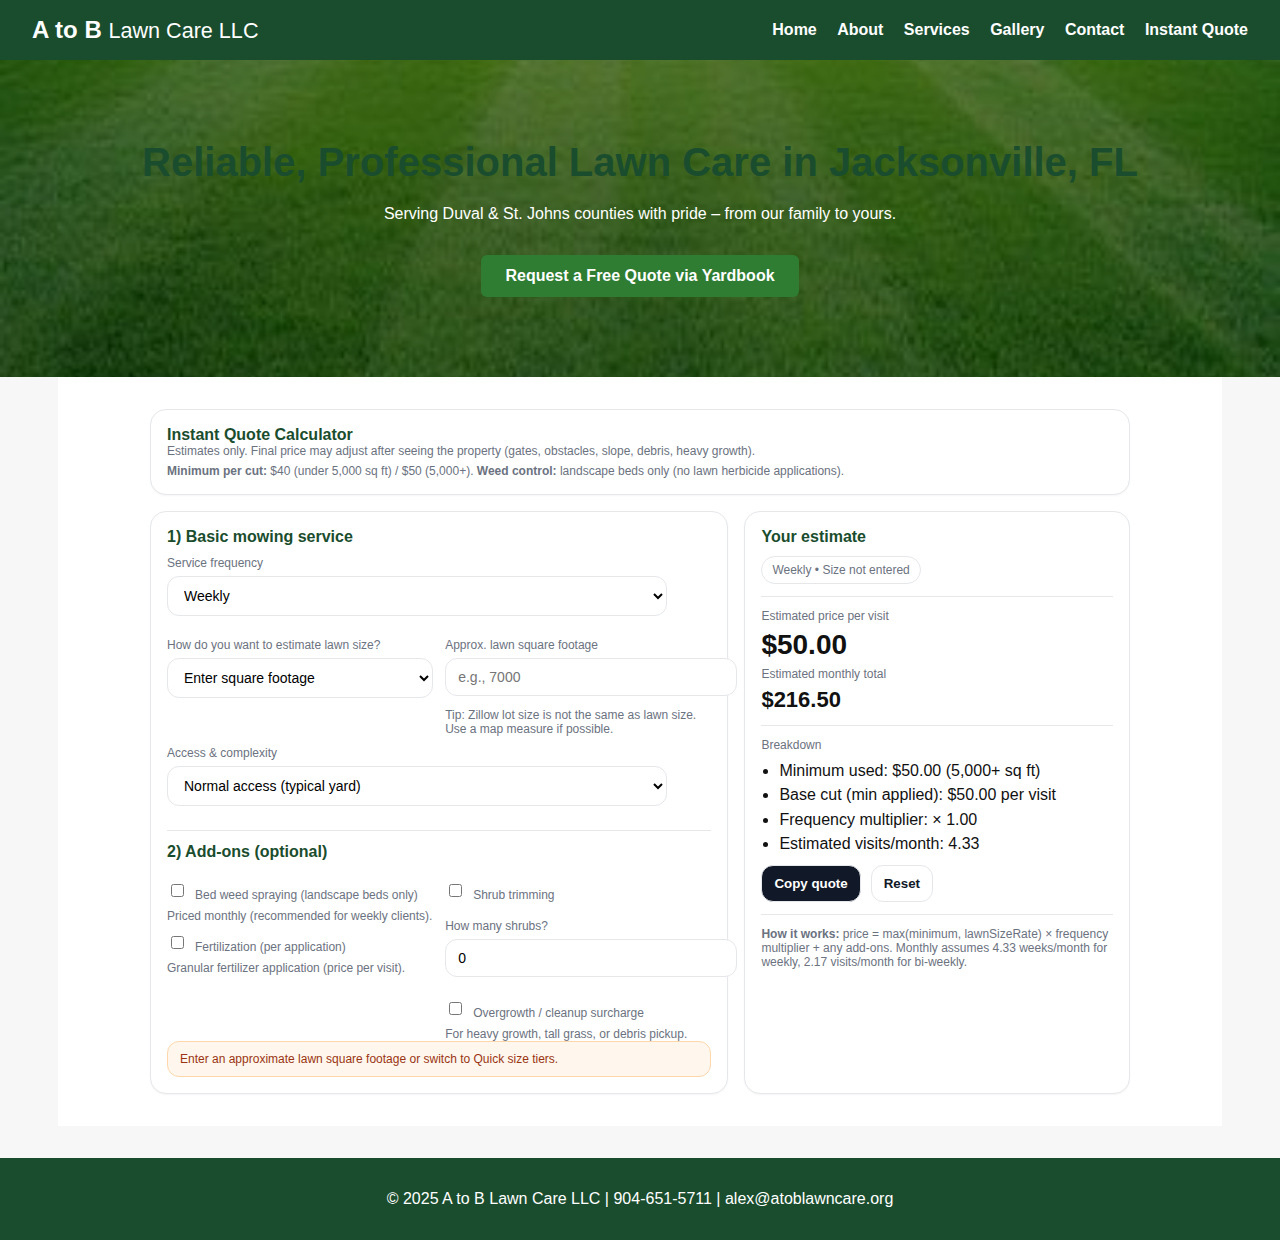
<file: index.html>
<!DOCTYPE html>
<html lang="en">
<head>
  <meta charset="UTF-8" />
  <meta name="viewport" content="width=device-width, initial-scale=1.0"/>
  <title>A to B Lawn Care LLC</title>
  <link rel="stylesheet" href="style.css"/>

  <!-- Calculator styles are scoped to .quote-calculator so they won't mess with your site -->
  <style>
    .quote-calculator-wrap{ padding:40px 16px; background:#f7f7f8; }
    .quote-calculator{ max-width:980px; margin:0 auto; }
    .quote-calculator .card{ background:#fff; border:1px solid #e5e7eb; border-radius:16px; padding:16px; box-shadow:0 1px 2px rgba(0,0,0,.04); }
    .quote-calculator .grid{ display:grid; grid-template-columns:1.2fr 0.8fr; gap:16px; }
    @media (max-width:900px){ .quote-calculator .grid{ grid-template-columns:1fr; } }
    .quote-calculator h2{ font-size:16px; margin:0 0 10px; }
    .quote-calculator .muted{ color:#6b7280; font-size:12px; }
    .quote-calculator .row{ display:grid; grid-template-columns:1fr 1fr; gap:12px; }
    @media (max-width:520px){ .quote-calculator .row{ grid-template-columns:1fr; } }
    .quote-calculator label{ font-size:12px; color:#6b7280; display:block; margin:10px 0 6px; }
    .quote-calculator input, .quote-calculator select{
      width:100%; padding:10px 12px; border:1px solid #e5e7eb; border-radius:12px; font-size:14px; background:#fff;
    }
    .quote-calculator .check{ display:flex; align-items:center; gap:8px; margin:10px 0 0; }
    .quote-calculator .check input{ width:auto; }
    .quote-calculator .line{ height:1px; background:#e5e7eb; margin:12px 0; }
    .quote-calculator .pill{ display:inline-block; padding:6px 10px; border-radius:999px; border:1px solid #e5e7eb; font-size:12px; color:#6b7280; }
    .quote-calculator .big{ font-size:28px; font-weight:800; margin:6px 0; }
    .quote-calculator ul{ margin:10px 0 0 18px; padding:0; }
    .quote-calculator .btns{ display:flex; gap:10px; flex-wrap:wrap; margin-top:12px; }
    .quote-calculator button{
      border:1px solid #e5e7eb; background:#111827; color:#fff; padding:10px 12px; border-radius:12px; cursor:pointer; font-weight:600;
    }
    .quote-calculator button.secondary{ background:#fff; color:#111827; }
    .quote-calculator .warn{ background:#fff7ed; border:1px solid #fed7aa; color:#9a3412; padding:10px 12px; border-radius:12px; font-size:12px; display:none; }
    .quote-calculator .ctaBox{
      border:1px solid #e5e7eb; border-radius:16px; padding:14px; margin-top:14px; background:#fff;
      display:none;
    }
    .quote-calculator .ctaBox .ctaTitle{ font-weight:800; margin:0 0 6px; }
    .quote-calculator .ctaBox a.ctaBtn{
      display:inline-block; margin-top:10px; text-decoration:none;
      background:#16a34a; color:#fff; padding:10px 12px; border-radius:12px; font-weight:700;
    }
    .quote-calculator .ctaBox .ctaNote{ margin-top:8px; }
  </style>
</head>
<body>
  <header>
    <div class="logo">A to B <span>Lawn Care LLC</span></div>
    <nav>
      <a href="index.html">Home</a>
      <a href="about.html">About</a>
      <a href="services.html">Services</a>
      <a href="gallery.html">Gallery</a>
      <a href="contact.html">Contact</a>
      <a href="quote.html">Instant Quote</a>
    </nav>
  </header>

  <section class="hero">
    <h1>Reliable, Professional Lawn Care in Jacksonville, FL</h1>
    <p>Serving Duval & St. Johns counties with pride – from our family to yours.</p>

    <a class="btn" href="https://www.yardbook.com/new_quote/cb58b5ba17432fd3598fbe0a6931ea136c2a6af7" target="_blank" rel="noopener">
      Request a Free Quote via Yardbook
    </a>
  </section>

  <!-- Embedded calculator on the homepage -->
  <section class="quote-calculator-wrap" id="instant-quote">
    <div class="quote-calculator">
      <div class="card" style="margin-bottom:16px;">
        <h2 style="margin:0;">Instant Quote Calculator</h2>
        <div class="muted">Estimates only. Final price may adjust after seeing the property (gates, obstacles, slope, debris, heavy growth).</div>
        <div class="muted" style="margin-top:6px;"><b>Minimum per cut:</b> $40 (under 5,000 sq ft) / $50 (5,000+). <b>Weed control:</b> landscape beds only (no lawn herbicide applications).</div>
      </div>

      <div class="grid">
        <!-- INPUTS -->
        <div class="card">
          <h2>1) Basic mowing service</h2>

          <label for="freq">Service frequency</label>
          <select id="freq">
            <option value="weekly">Weekly</option>
            <option value="biweekly">Bi-weekly</option>
            <option value="onetime">One-time cut</option>
          </select>

          <div class="row">
            <div>
              <label for="mode">How do you want to estimate lawn size?</label>
              <select id="mode">
                <option value="sqft">Enter square footage</option>
                <option value="tier">Quick size tiers</option>
              </select>
            </div>

            <div id="sqftWrap">
              <label for="sqft">Approx. lawn square footage</label>
              <input id="sqft" type="number" min="0" step="100" placeholder="e.g., 7000" />
              <div class="muted">Tip: Zillow lot size is not the same as lawn size. Use a map measure if possible.</div>
            </div>

            <div id="tierWrap" style="display:none;">
              <label for="tier">Lawn size tier</label>
              <select id="tier">
                <option value="small">Small (under 5,000 sq ft)</option>
                <option value="medium" selected>Medium (5,000–8,000 sq ft)</option>
                <option value="large">Large (8,000–12,000 sq ft)</option>
                <option value="xl">XL (12,000–20,000 sq ft)</option>
              </select>
            </div>
          </div>

          <label for="access">Access & complexity</label>
          <select id="access">
            <option value="normal" selected>Normal access (typical yard)</option>
            <option value="fenced">Fenced / narrow gate / lots of obstacles</option>
            <option value="corner">Corner lot / extra edging</option>
            <option value="both">Corner lot + fenced/obstacles</option>
          </select>

          <div class="line"></div>

          <h2>2) Add-ons (optional)</h2>

          <div class="row">
            <div>
              <div class="check">
                <input id="bedspray" type="checkbox" />
                <label for="bedspray" style="margin:0;">Bed weed spraying (landscape beds only)</label>
              </div>
              <div class="muted">Priced monthly (recommended for weekly clients).</div>

              <div class="check">
                <input id="fert" type="checkbox" />
                <label for="fert" style="margin:0;">Fertilization (per application)</label>
              </div>
              <div class="muted">Granular fertilizer application (price per visit).</div>
            </div>

            <div>
              <div class="check">
                <input id="shrubs" type="checkbox" />
                <label for="shrubs" style="margin:0;">Shrub trimming</label>
              </div>
              <label for="shrubsCount">How many shrubs?</label>
              <input id="shrubsCount" type="number" min="0" step="1" value="0" />

              <div class="check">
                <input id="cleanup" type="checkbox" />
                <label for="cleanup" style="margin:0;">Overgrowth / cleanup surcharge</label>
              </div>
              <div class="muted">For heavy growth, tall grass, or debris pickup.</div>
            </div>
          </div>

          <div class="warn" id="warnBox"></div>
        </div>

        <!-- OUTPUT -->
        <div class="card">
          <h2>Your estimate</h2>
          <div class="pill" id="summaryPill">—</div>

          <div class="line"></div>

          <div class="muted">Estimated price per visit</div>
          <div class="big" id="perVisit">$0</div>

          <div class="muted">Estimated monthly total</div>
          <div class="big" style="font-size:22px;" id="monthly">$0</div>

          <div class="line"></div>

          <div class="muted">Breakdown</div>
          <ul id="breakdown"></ul>

          <div class="btns">
            <button id="copyBtn" type="button">Copy quote</button>
            <button class="secondary" id="resetBtn" type="button">Reset</button>
          </div>

          <!-- CTA: Yardbook scheduling (shows once a quote is generated) -->
          <div class="ctaBox" id="ctaBox">
            <div class="ctaTitle">Like this estimate?</div>
            <div class="muted">Click below to request service through Yardbook. We’ll confirm details and lock you into the schedule.</div>
            <a
              class="ctaBtn"
              id="yardbookBtn"
              href="https://www.yardbook.com/new_quote/cb58b5ba17432fd3598fbe0a6931ea136c2a6af7"
              target="_blank"
              rel="noopener"
            >
              Request / Schedule via Yardbook
            </a>
            <div class="muted ctaNote" id="ctaNote"></div>
          </div>

          <div class="line"></div>

          <div class="muted">
            <b>How it works:</b> price = max(minimum, lawnSizeRate) × frequency multiplier + any add-ons.
            Monthly assumes 4.33 weeks/month for weekly, 2.17 visits/month for bi-weekly.
          </div>
        </div>
      </div>
    </div>
  </section>

  <footer>
    <p>&copy; 2025 A to B Lawn Care LLC | 904-651-5711 | alex@atoblawncare.org</p>
  </footer>

  <script>
    const $ = (id) => document.getElementById(id);
    const money = (n) => n.toLocaleString(undefined, { style: "currency", currency: "USD" });

    // ===== Owner pricing settings (hidden from customers) =====
    const minSmall = 40;       // yards under 5,000 sq ft
    const minStandard = 50;    // yards 5,000+ sq ft

    const basePer1k = 7.5;     // base rate per 1,000 sq ft

    const weeklyMult = 1.00;
    const biweeklyMult = 1.55;
    const onetimeMult = 1.85;

    const complexityFee = 10;

    const bedSprayMonthly = 20; // monthly add-on
    const fertPerApp = 75;      // per application/visit
    const shrubsPer = 12;       // per shrub
    const cleanupFee = 25;      // per visit surcharge
    // =========================================================

    function visitsPerMonth(freq) {
      if (freq === "weekly") return 4.33;
      if (freq === "biweekly") return 2.17;
      return 1;
    }

    function tierToSqft(tier) {
      if (tier === "small") return 4000;
      if (tier === "medium") return 6500;
      if (tier === "large") return 10000;
      if (tier === "xl") return 16000;
      return 6500;
    }

    function complexityCount(access) {
      if (access === "normal") return 0;
      if (access === "both") return 2;
      return 1;
    }

    function calc() {
      const freq = $("freq").value;
      const mode = $("mode").value;
      const access = $("access").value;

      let sqft = 0;
      if (mode === "sqft") {
        sqft = Number($("sqft").value || 0);
      } else {
        sqft = tierToSqft($("tier").value);
      }

      const lawnSizeRate = (sqft / 1000) * basePer1k;

      // Dynamic minimum based on lawn size
      const dynamicMinCut = (sqft > 0 && sqft < 5000) ? minSmall : minStandard;

      // Apply minimum
      let baseCut = Math.max(dynamicMinCut, lawnSizeRate);

      // Frequency multiplier
      let mult = weeklyMult;
      if (freq === "biweekly") mult = biweeklyMult;
      if (freq === "onetime") mult = onetimeMult;

      // Access/complexity fee
      const cxCount = complexityCount(access);
      const cxTotal = cxCount * complexityFee;

      // Add-ons
      const addBeds = $("bedspray").checked ? bedSprayMonthly : 0; // monthly
      const addFert = $("fert").checked ? fertPerApp : 0;          // per visit
      const shrubsOn = $("shrubs").checked;
      const shrubsCount = Number($("shrubsCount").value || 0);
      const addShrubs = shrubsOn ? shrubsCount * shrubsPer : 0;    // per visit
      const addCleanup = $("cleanup").checked ? cleanupFee : 0;    // per visit

      // Total per visit (excluding monthly-only add-ons)
      const perVisit = (baseCut * mult) + cxTotal + addFert + addShrubs + addCleanup;

      // Monthly estimate
      const vpm = visitsPerMonth(freq);
      const monthly = (freq === "onetime")
        ? perVisit + addBeds
        : (perVisit * vpm) + addBeds;

      // Labels
      const freqLabel = (freq === "weekly") ? "Weekly" : (freq === "biweekly" ? "Bi-weekly" : "One-time");
      const sizeLabel = mode === "sqft"
        ? (sqft ? `${sqft.toLocaleString()} sq ft` : "Size not entered")
        : `${$("tier").value.toUpperCase()} tier`;

      $("summaryPill").textContent = `${freqLabel} • ${sizeLabel}`;

      // Breakdown
      const items = [];
      items.push(`Minimum used: ${money(dynamicMinCut)} (${sqft > 0 && sqft < 5000 ? "under 5,000 sq ft" : "5,000+ sq ft"})`);
      items.push(`Base cut (min applied): ${money(baseCut)} per visit`);
      items.push(`Frequency multiplier: × ${mult.toFixed(2)}`);
      if (cxTotal > 0) items.push(`Access/complexity: + ${money(cxTotal)} per visit`);
      if (addFert > 0) items.push(`Fertilization: + ${money(addFert)} per application/visit`);
      if (addShrubs > 0) items.push(`Shrub trimming: + ${money(addShrubs)} per visit (${shrubsCount} × ${money(shrubsPer)})`);
      if (addCleanup > 0) items.push(`Cleanup/overgrowth: + ${money(addCleanup)} per visit`);
      if (addBeds > 0) items.push(`Bed weed spraying (beds only): + ${money(addBeds)} per month`);
      items.push(`Estimated visits/month: ${vpm.toFixed(2)}`);

      $("breakdown").innerHTML = items.map(x => `<li>${x}</li>`).join("");

      // Warnings
      const warn = [];
      if (mode === "sqft" && sqft === 0) warn.push("Enter an approximate lawn square footage or switch to Quick size tiers.");
      if (shrubsOn && shrubsCount === 0) warn.push("You checked shrub trimming but shrub count is 0.");

      const warnBox = $("warnBox");
      if (warn.length) {
        warnBox.style.display = "block";
        warnBox.textContent = warn.join(" ");
      } else {
        warnBox.style.display = "none";
        warnBox.textContent = "";
      }

      // Output
      $("perVisit").textContent = money(perVisit);
      $("monthly").textContent = money(monthly);

      // Show CTA once there's enough info to generate a meaningful quote
      const hasSize = (mode === "tier") || (mode === "sqft" && sqft > 0);
      const ctaBox = $("ctaBox");

      if (hasSize) {
        ctaBox.style.display = "block";
        const note = `Estimate shown: ${money(perVisit)} per visit • ${money(monthly)} estimated monthly (${freqLabel}).`;
        $("ctaNote").textContent = note;
        $("yardbookBtn").setAttribute("aria-label", `Request service via Yardbook. ${note}`);
      } else {
        ctaBox.style.display = "none";
        $("ctaNote").textContent = "";
      }

      // Copy text
      const quoteText =
`A to B Lawn Care LLC – Estimate
Frequency: ${freqLabel}
Estimated per visit: ${money(perVisit)}
Estimated monthly: ${money(monthly)}
Includes: mowing/edge/trim/blow (basic service, minimum ${sqft > 0 && sqft < 5000 ? "$40" : "$50"})
Weed control: landscape beds only (no lawn herbicide applications)
Add-ons: ${[
  $("bedspray").checked ? "bed weed spraying (beds only)" : null,
  $("fert").checked ? "fertilization" : null,
  $("shrubs").checked ? `shrub trim (${shrubsCount})` : null,
  $("cleanup").checked ? "cleanup/overgrowth" : null
].filter(Boolean).join(", ") || "none"}
Phone: 904-651-5711`;

      $("copyBtn").onclick = async () => {
        try {
          await navigator.clipboard.writeText(quoteText);
          $("copyBtn").textContent = "Copied!";
          setTimeout(() => ($("copyBtn").textContent = "Copy quote"), 1200);
        } catch (e) {
          alert("Copy failed — you can manually select and copy from the page.");
        }
      };

      $("resetBtn").onclick = () => {
        $("freq").value = "weekly";
        $("mode").value = "sqft";
        $("sqft").value = "";
        $("tier").value = "medium";
        $("access").value = "normal";
        $("bedspray").checked = false;
        $("fert").checked = false;
        $("shrubs").checked = false;
        $("shrubsCount").value = 0;
        $("cleanup").checked = false;
        calc();
        handleMode();
      };
    }

    function handleMode() {
      const mode = $("mode").value;
      $("sqftWrap").style.display = mode === "sqft" ? "block" : "none";
      $("tierWrap").style.display = mode === "tier" ? "block" : "none";
      calc();
    }

    [
      "freq","mode","sqft","tier","access",
      "bedspray","fert","shrubs","shrubsCount","cleanup"
    ].forEach(id => $(id).addEventListener("input", calc));

    $("mode").addEventListener("change", handleMode);

    handleMode();
  </script>
</body>
</html>
</file>
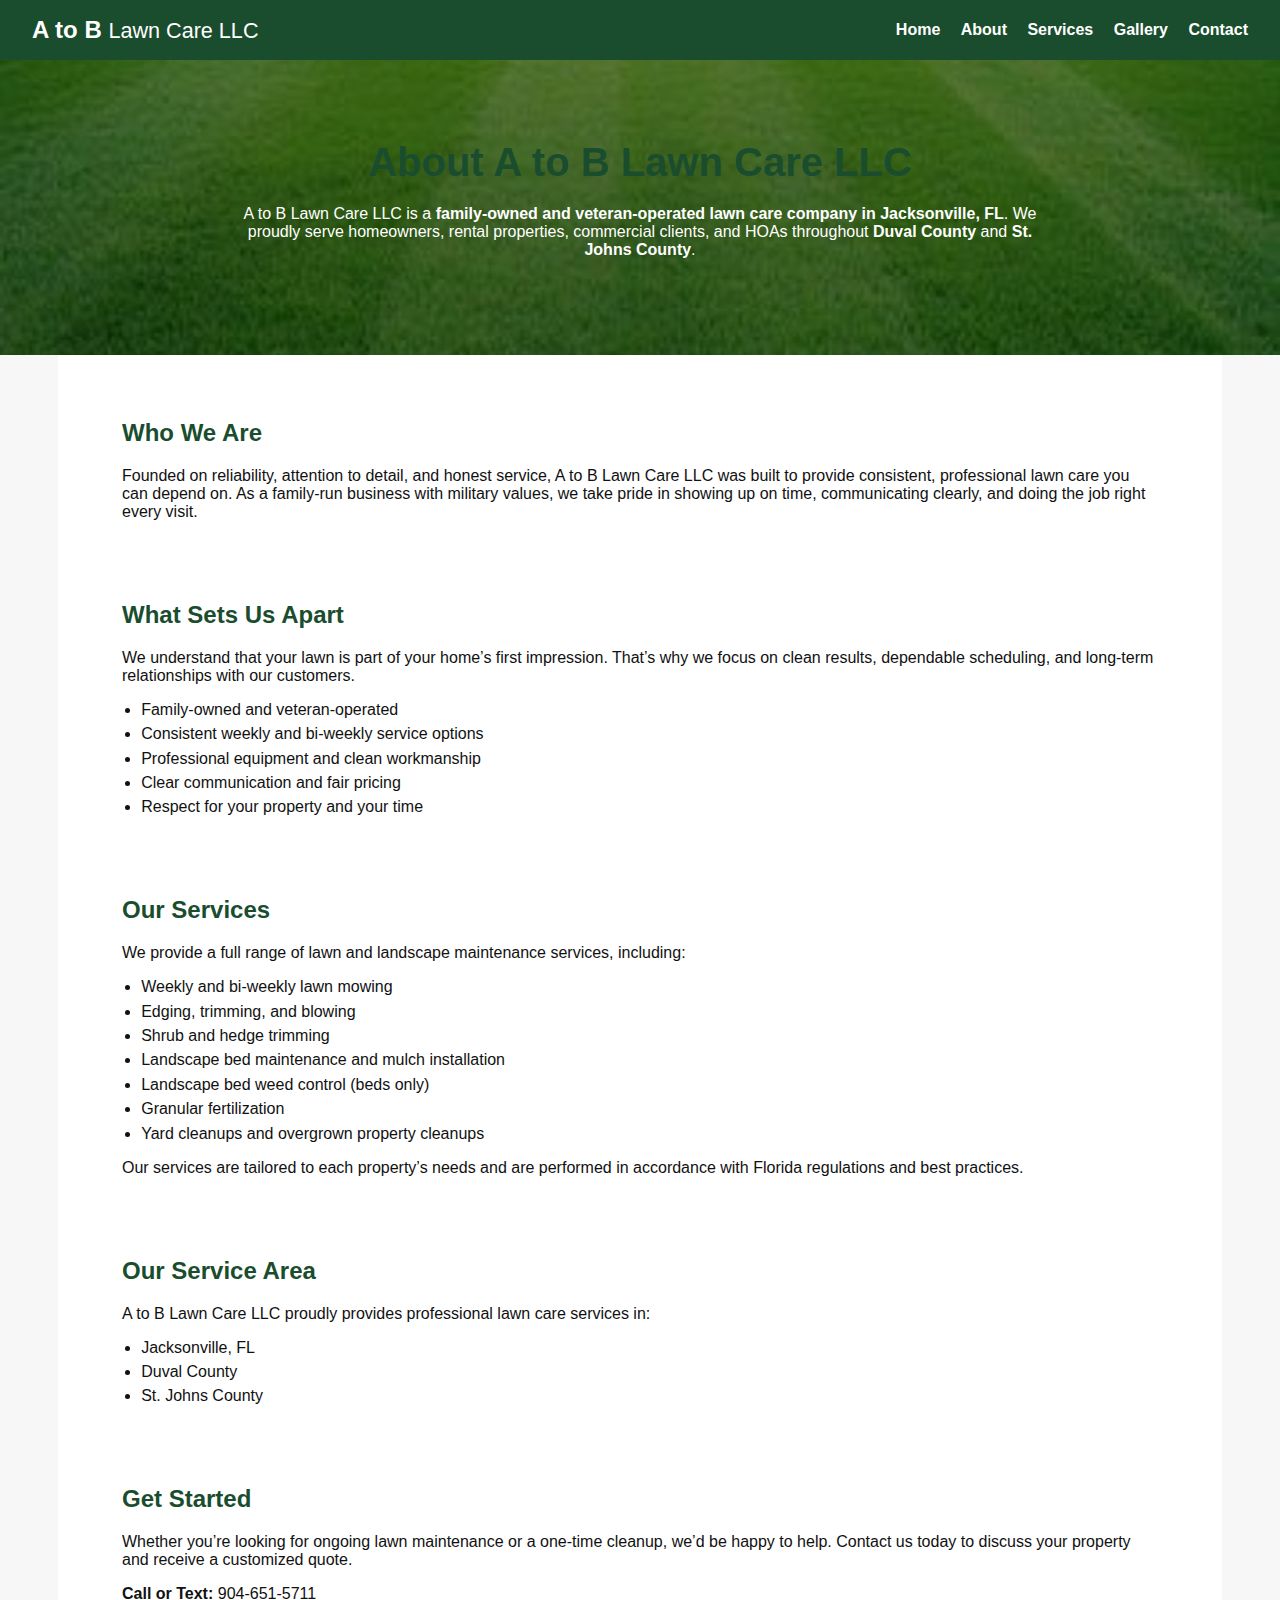
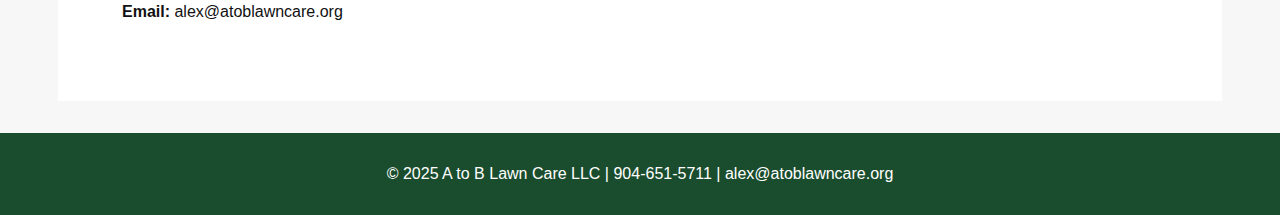
<file: about.html>
<!DOCTYPE html>
<html lang="en">
<head>
  <meta charset="UTF-8" />
  <meta name="viewport" content="width=device-width, initial-scale=1.0"/>

  <!-- SEO Title + Description -->
  <title>About A to B Lawn Care LLC | Jacksonville, FL Lawn Care Company</title>
  <meta name="description" content="Learn about A to B Lawn Care LLC, a family-owned and veteran-operated lawn care company serving Jacksonville, FL. We provide reliable weekly and bi-weekly lawn mowing, landscape maintenance, fertilization, and property cleanups throughout Duval and St. Johns counties." />

  <!-- Location hints -->
  <meta name="geo.region" content="US-FL" />
  <meta name="geo.placename" content="Jacksonville" />

  <link rel="stylesheet" href="style.css"/>
</head>
<body>
  <header>
    <div class="logo">A to B <span>Lawn Care LLC</span></div>
    <nav>
      <a href="index.html">Home</a>
      <a href="about.html" aria-current="page">About</a>
      <a href="services.html">Services</a>
      <a href="gallery.html">Gallery</a>
      <a href="contact.html">Contact</a>
    </nav>
  </header>

  <section class="hero">
    <h1>About A to B Lawn Care LLC</h1>
    <p>
      A to B Lawn Care LLC is a <strong>family-owned and veteran-operated lawn care company in Jacksonville, FL</strong>.
      We proudly serve homeowners, rental properties, commercial clients, and HOAs throughout
      <strong>Duval County</strong> and <strong>St. Johns County</strong>.
    </p>
  </section>

  <main class="about-content">
    <section>
      <h2>Who We Are</h2>
      <p>
        Founded on reliability, attention to detail, and honest service, A to B Lawn Care LLC was built to provide
        consistent, professional lawn care you can depend on. As a family-run business with military values,
        we take pride in showing up on time, communicating clearly, and doing the job right every visit.
      </p>
    </section>

    <section>
      <h2>What Sets Us Apart</h2>
      <p>
        We understand that your lawn is part of your home’s first impression. That’s why we focus on
        clean results, dependable scheduling, and long-term relationships with our customers.
      </p>
      <ul>
        <li>Family-owned and veteran-operated</li>
        <li>Consistent weekly and bi-weekly service options</li>
        <li>Professional equipment and clean workmanship</li>
        <li>Clear communication and fair pricing</li>
        <li>Respect for your property and your time</li>
      </ul>
    </section>

    <section>
      <h2>Our Services</h2>
      <p>
        We provide a full range of lawn and landscape maintenance services, including:
      </p>
      <ul>
        <li>Weekly and bi-weekly lawn mowing</li>
        <li>Edging, trimming, and blowing</li>
        <li>Shrub and hedge trimming</li>
        <li>Landscape bed maintenance and mulch installation</li>
        <li>Landscape bed weed control (beds only)</li>
        <li>Granular fertilization</li>
        <li>Yard cleanups and overgrown property cleanups</li>
      </ul>
      <p>
        Our services are tailored to each property’s needs and are performed in accordance with
        Florida regulations and best practices.
      </p>
    </section>

    <section>
      <h2>Our Service Area</h2>
      <p>
        A to B Lawn Care LLC proudly provides professional lawn care services in:
      </p>
      <ul>
        <li>Jacksonville, FL</li>
        <li>Duval County</li>
        <li>St. Johns County</li>
      </ul>
    </section>

    <section>
      <h2>Get Started</h2>
      <p>
        Whether you’re looking for ongoing lawn maintenance or a one-time cleanup, we’d be happy to help.
        Contact us today to discuss your property and receive a customized quote.
      </p>
      <p>
        <strong>Call or Text:</strong> 904-651-5711<br/>
        <strong>Email:</strong> alex@atoblawncare.org
      </p>
    </section>
  </main>

  <footer>
    <p>&copy; 2025 A to B Lawn Care LLC | 904-651-5711 | alex@atoblawncare.org</p>
  </footer>

  <!-- LocalBusiness structured data -->
  <script type="application/ld+json">
  {
    "@context": "https://schema.org",
    "@type": "LocalBusiness",
    "name": "A to B Lawn Care LLC",
    "telephone": "+1-904-651-5711",
    "email": "alex@atoblawncare.org",
    "address": {
      "@type": "PostalAddress",
      "addressLocality": "Jacksonville",
      "addressRegion": "FL",
      "addressCountry": "US"
    },
    "areaServed": ["Jacksonville, FL", "Duval County, FL", "St. Johns County, FL"],
    "url": "https://YOUR-DOMAIN-HERE.com"
  }
  </script>
</body>
</html>
</file>
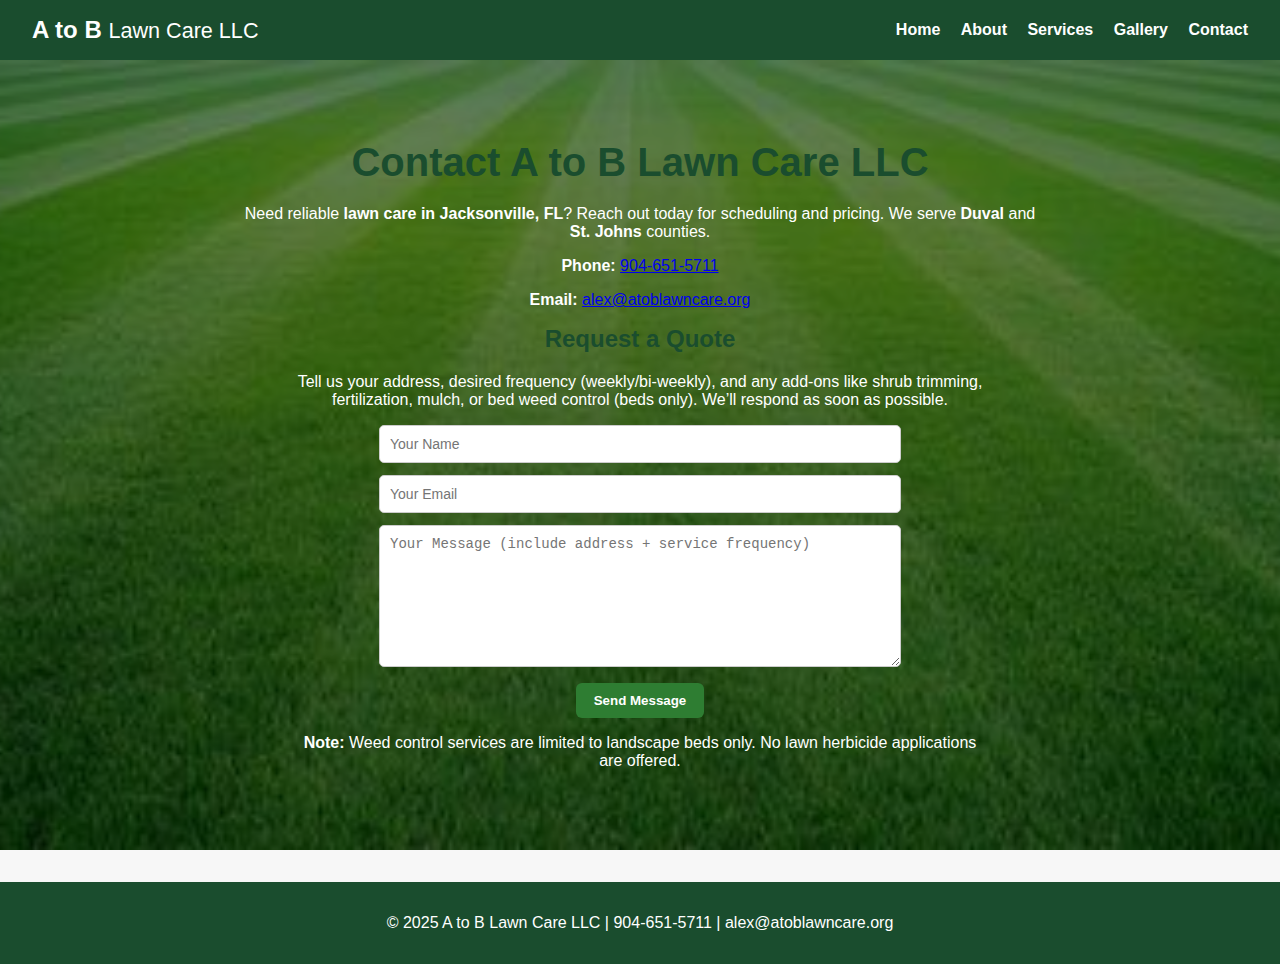
<file: contact.html>
<!DOCTYPE html>
<html lang="en">
<head>
  <meta charset="UTF-8" />
  <meta name="viewport" content="width=device-width, initial-scale=1.0"/>

  <!-- SEO Title + Description -->
  <title>Contact A to B Lawn Care LLC | Jacksonville, FL Lawn Care</title>
  <meta name="description" content="Contact A to B Lawn Care LLC for lawn care in Jacksonville, FL. Request weekly or bi-weekly lawn mowing, shrub trimming, mulch installation, landscape bed weed control (beds only), and granular fertilization. Serving Duval & St. Johns counties." />

  <!-- Optional: Location hints -->
  <meta name="geo.region" content="US-FL" />
  <meta name="geo.placename" content="Jacksonville" />

  <link rel="stylesheet" href="style.css"/>
</head>
<body>
  <header>
    <div class="logo">A to B <span>Lawn Care LLC</span></div>
    <nav>
      <a href="index.html">Home</a>
      <a href="about.html">About</a>
      <a href="services.html">Services</a>
      <a href="gallery.html">Gallery</a>
      <a href="contact.html" aria-current="page">Contact</a>
    </nav>
  </header>

  <section class="hero">
    <h1>Contact A to B Lawn Care LLC</h1>
    <p>
      Need reliable <strong>lawn care in Jacksonville, FL</strong>? Reach out today for scheduling and pricing.
      We serve <strong>Duval</strong> and <strong>St. Johns</strong> counties.
    </p>

    <p><strong>Phone:</strong> <a href="tel:+19046515711">904-651-5711</a></p>
    <p><strong>Email:</strong> <a href="mailto:alex@atoblawncare.org">alex@atoblawncare.org</a></p>

    <h2>Request a Quote</h2>
    <p class="muted" style="max-width: 700px; margin: 0 auto 16px;">
      Tell us your address, desired frequency (weekly/bi-weekly), and any add-ons like shrub trimming, fertilization,
      mulch, or bed weed control (beds only). We’ll respond as soon as possible.
    </p>

    <!-- Netlify form -->
    <form name="contact" method="POST" data-netlify="true">
      <!-- Netlify recommended hidden field -->
      <input type="hidden" name="form-name" value="contact" />

      <input type="text" name="name" placeholder="Your Name" required><br>
      <input type="email" name="email" placeholder="Your Email" required><br>
      <textarea name="message" placeholder="Your Message (include address + service frequency)" required></textarea><br>
      <button type="submit">Send Message</button>
    </form>

    <p class="muted" style="max-width: 700px; margin: 16px auto 0;">
      <strong>Note:</strong> Weed control services are limited to landscape beds only. No lawn herbicide applications are offered.
    </p>
  </section>

  <footer>
    <p>&copy; 2025 A to B Lawn Care LLC | 904-651-5711 | alex@atoblawncare.org</p>
  </footer>

  <!-- LocalBusiness structured data (helps SEO) -->
  <script type="application/ld+json">
  {
    "@context": "https://schema.org",
    "@type": "LocalBusiness",
    "name": "A to B Lawn Care LLC",
    "telephone": "+1-904-651-5711",
    "email": "alex@atoblawncare.org",
    "address": {
      "@type": "PostalAddress",
      "addressLocality": "Jacksonville",
      "addressRegion": "FL",
      "addressCountry": "US"
    },
    "areaServed": ["Jacksonville, FL", "Duval County, FL", "St. Johns County, FL"],
    "url": "https://wwww.atoblawncare.org"
  }
  </script>
</body>
</html>
</file>
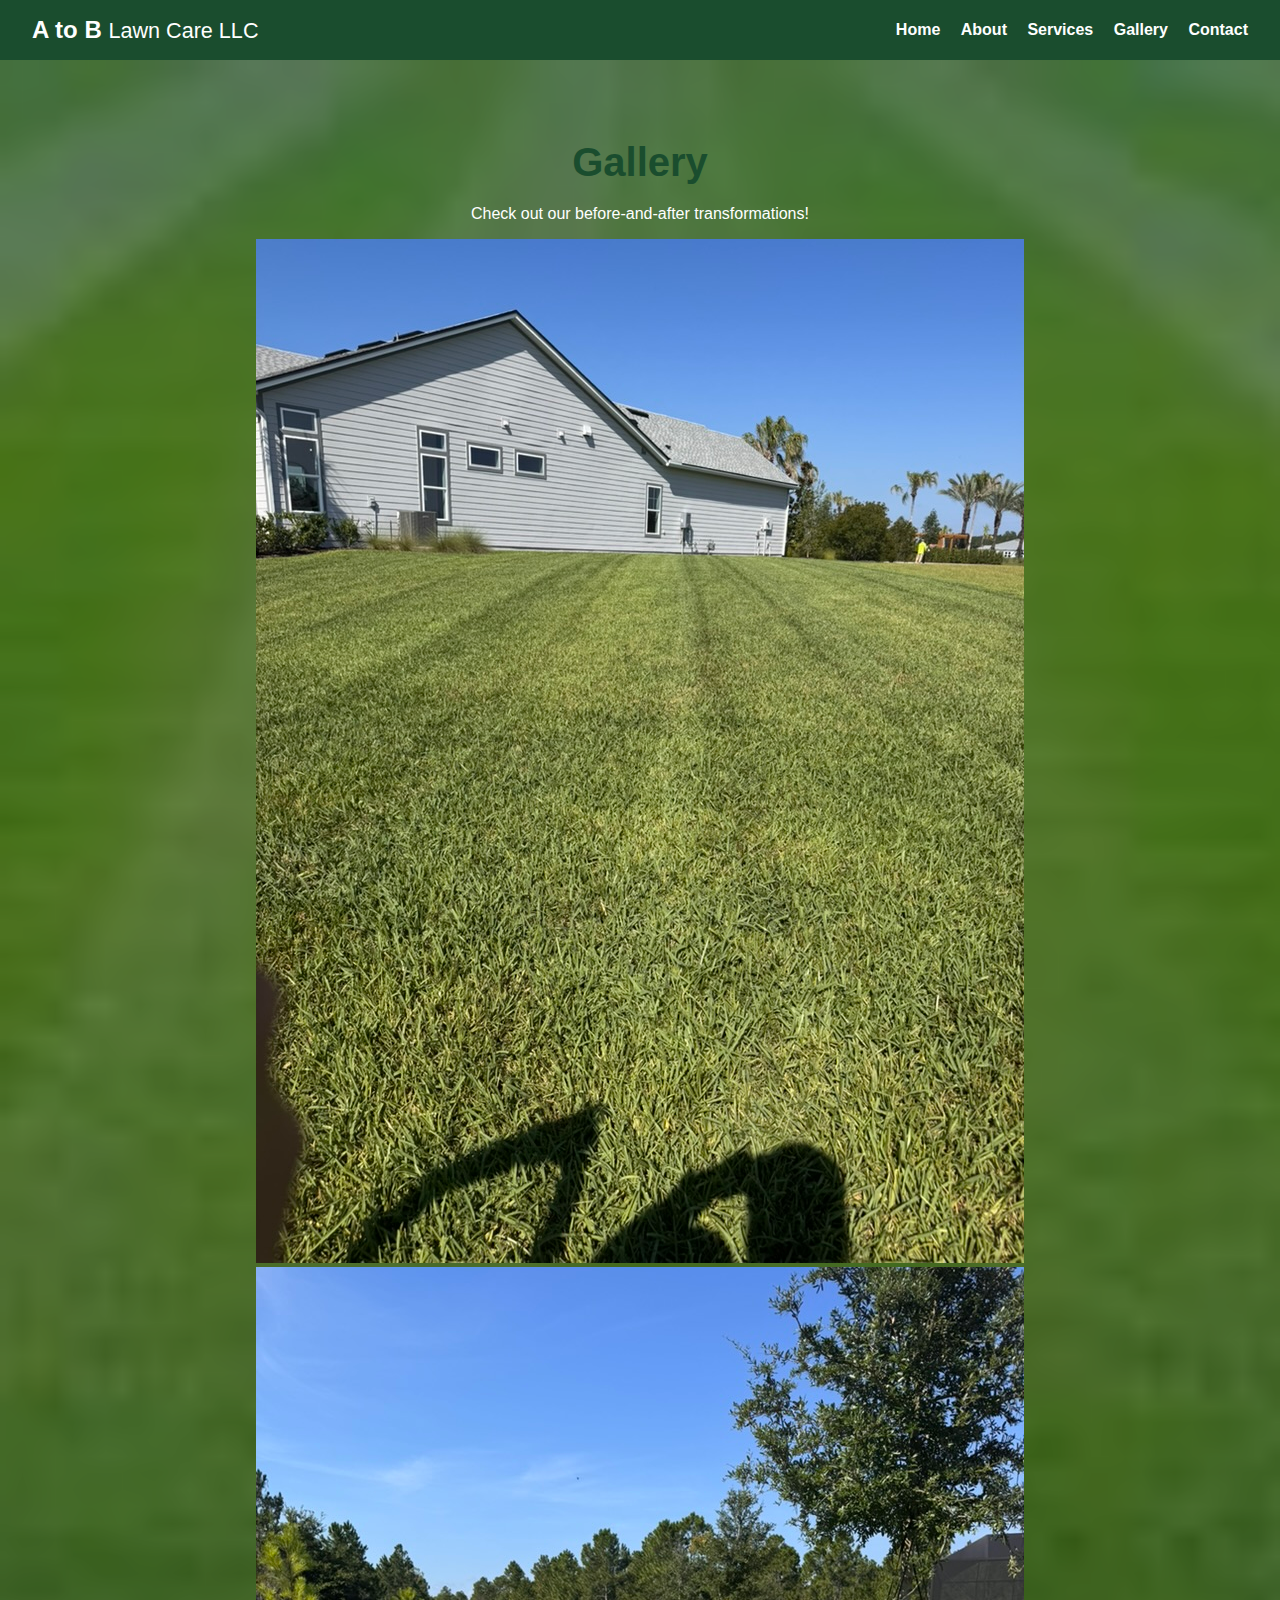
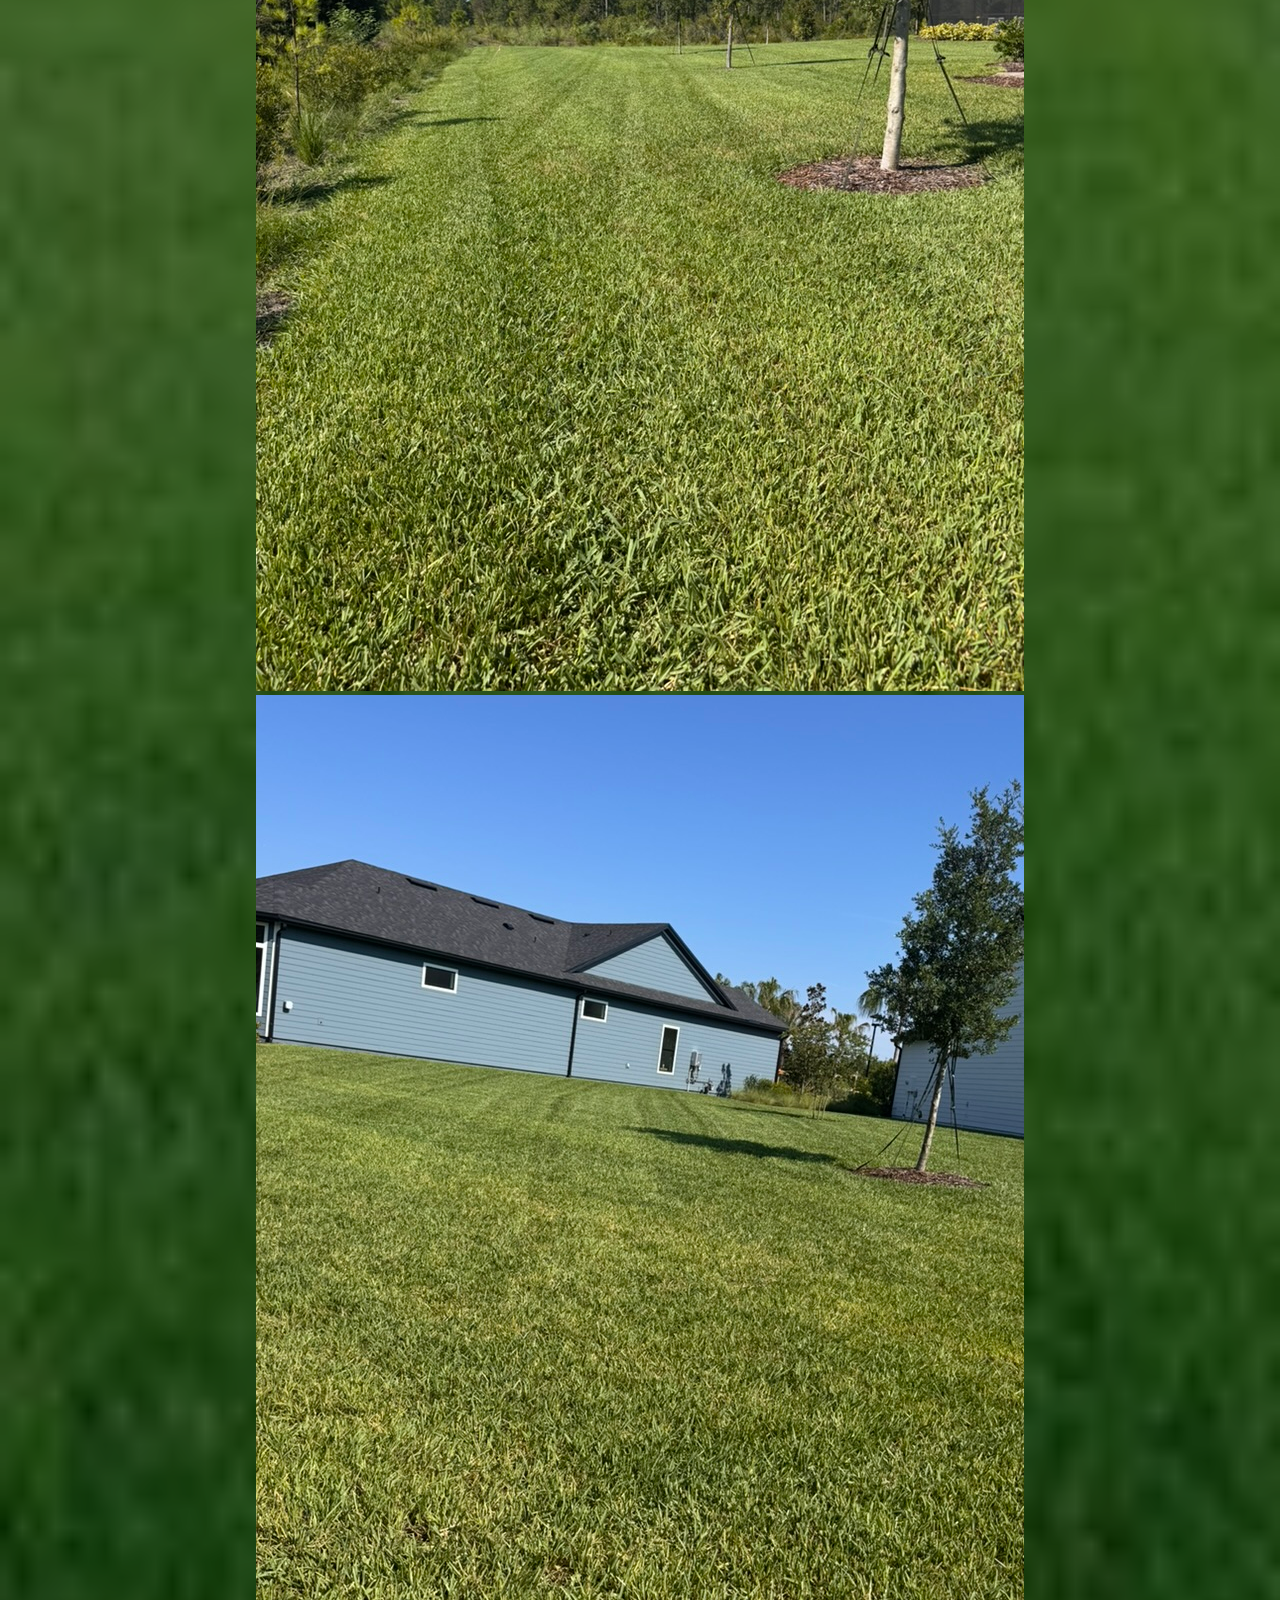
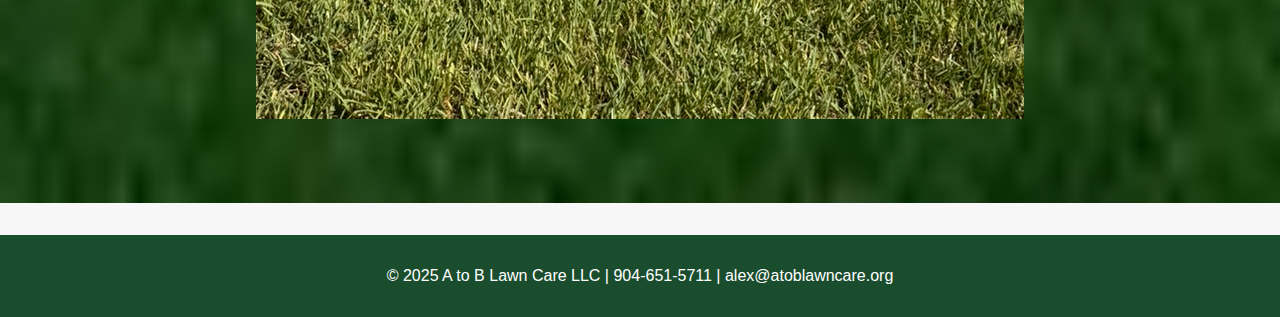
<file: gallery.html>
<!DOCTYPE html>
<html lang="en">
<head>
  <meta charset="UTF-8" />
  <meta name="viewport" content="width=device-width, initial-scale=1.0"/>
  <title>Gallery - A to B Lawn Care LLC</title>
  <link rel="stylesheet" href="style.css"/>
</head>
<body>
  <header>
    <div class="logo">A to B <span>Lawn Care LLC</span></div>
    <nav>
      <a href="index.html">Home</a>
      <a href="about.html">About</a>
      <a href="services.html">Services</a>
      <a href="gallery.html">Gallery</a>
      <a href="contact.html">Contact</a>
    </nav>
  </header>

  <section class="hero">
    <h1>Gallery</h1>
    <p>Check out our before-and-after transformations!</p>
    <img src="lawn-1.jpeg" alt="grass stripes">
    <img src="lawn-2.jpeg" alt="grass stripes">
    <img src="lawn-3.jpeg" alt="grass stripes">
  </section>

  <footer>
    <p>&copy; 2025 A to B Lawn Care LLC | 904-651-5711 | alex@atoblawncare.org</p>
  </footer>
</body>
</html>
</file>
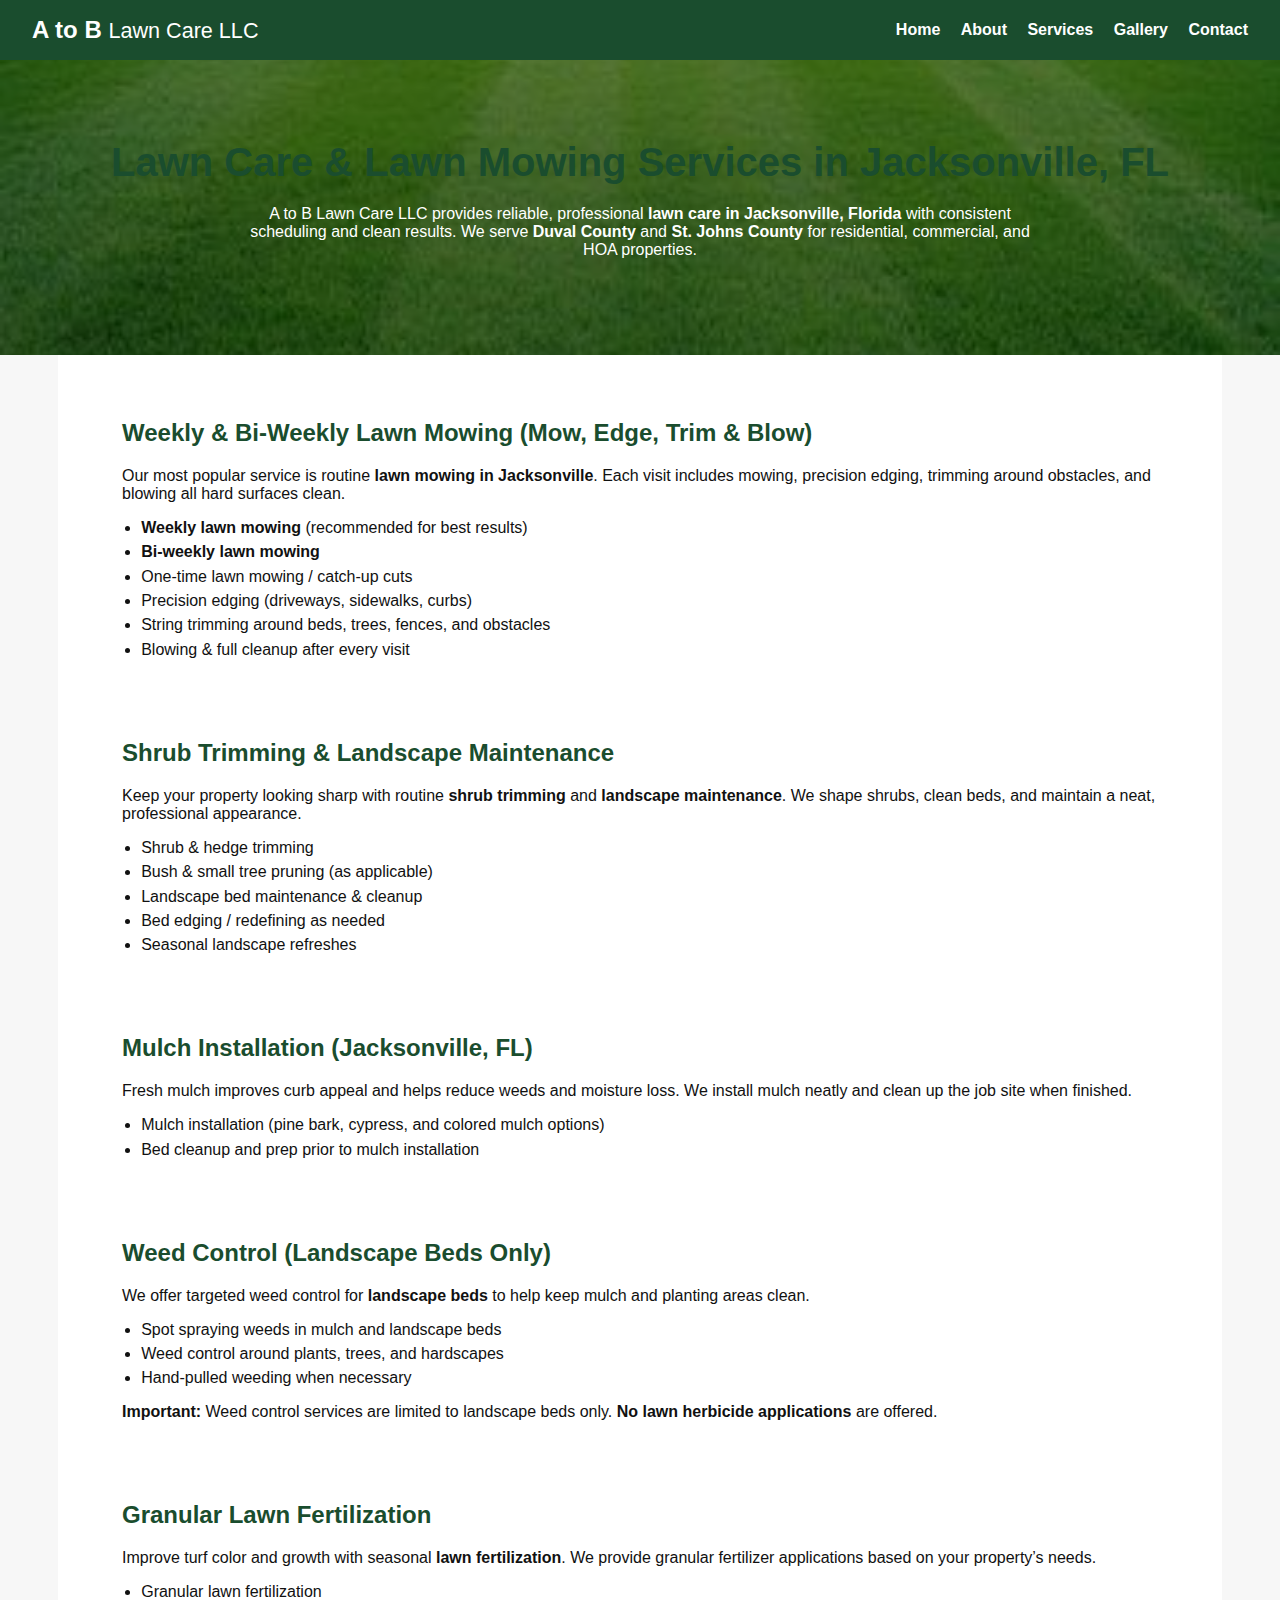
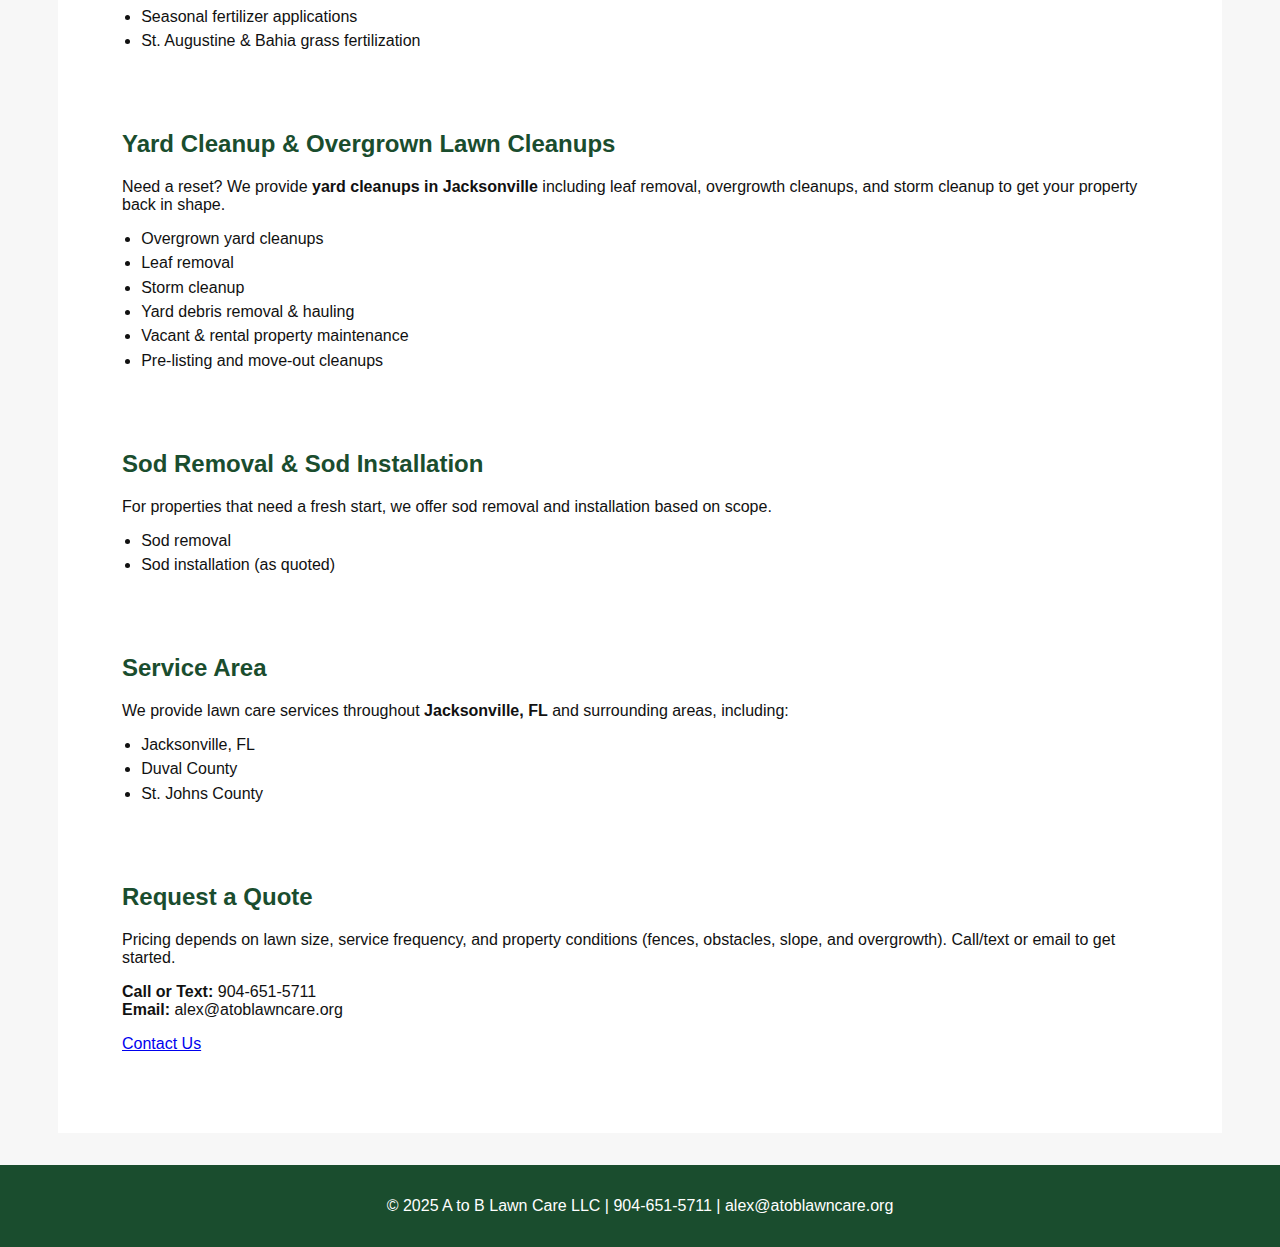
<file: services.html>
<!DOCTYPE html>
<html lang="en">
<head>
  <meta charset="UTF-8" />
  <meta name="viewport" content="width=device-width, initial-scale=1.0"/>

  <!-- SEO Title + Description -->
  <title>Lawn Care Services in Jacksonville, FL | A to B Lawn Care LLC</title>
  <meta name="description" content="A to B Lawn Care LLC provides professional lawn care services in Jacksonville, FL including weekly & bi-weekly lawn mowing, edging, shrub trimming, mulch installation, landscape bed weed control (beds only), and fertilization. Serving Duval & St. Johns counties." />

  <!-- Optional: Helps Google understand location -->
  <meta name="geo.region" content="US-FL" />
  <meta name="geo.placename" content="Jacksonville" />

  <link rel="stylesheet" href="style.css"/>
</head>
<body>
  <header>
    <div class="logo">A to B <span>Lawn Care LLC</span></div>
    <nav>
      <a href="index.html">Home</a>
      <a href="about.html">About</a>
      <a href="services.html" aria-current="page">Services</a>
      <a href="gallery.html">Gallery</a>
      <a href="contact.html">Contact</a>
    </nav>
  </header>

  <!-- Hero: keyword + location in H1 -->
  <section class="hero">
    <h1>Lawn Care & Lawn Mowing Services in Jacksonville, FL</h1>
    <p>
      A to B Lawn Care LLC provides reliable, professional <strong>lawn care in Jacksonville, Florida</strong>
      with consistent scheduling and clean results. We serve <strong>Duval County</strong> and <strong>St. Johns County</strong>
      for residential, commercial, and HOA properties.
    </p>
  </section>

  <!-- Main content -->
  <main class="services-content">
    <section>
      <h2>Weekly & Bi-Weekly Lawn Mowing (Mow, Edge, Trim & Blow)</h2>
      <p>
        Our most popular service is routine <strong>lawn mowing in Jacksonville</strong>. Each visit includes mowing,
        precision edging, trimming around obstacles, and blowing all hard surfaces clean.
      </p>
      <ul>
        <li><strong>Weekly lawn mowing</strong> (recommended for best results)</li>
        <li><strong>Bi-weekly lawn mowing</strong></li>
        <li>One-time lawn mowing / catch-up cuts</li>
        <li>Precision edging (driveways, sidewalks, curbs)</li>
        <li>String trimming around beds, trees, fences, and obstacles</li>
        <li>Blowing & full cleanup after every visit</li>
      </ul>
    </section>

    <section>
      <h2>Shrub Trimming & Landscape Maintenance</h2>
      <p>
        Keep your property looking sharp with routine <strong>shrub trimming</strong> and
        <strong>landscape maintenance</strong>. We shape shrubs, clean beds, and maintain a neat, professional appearance.
      </p>
      <ul>
        <li>Shrub & hedge trimming</li>
        <li>Bush & small tree pruning (as applicable)</li>
        <li>Landscape bed maintenance & cleanup</li>
        <li>Bed edging / redefining as needed</li>
        <li>Seasonal landscape refreshes</li>
      </ul>
    </section>

    <section>
      <h2>Mulch Installation (Jacksonville, FL)</h2>
      <p>
        Fresh mulch improves curb appeal and helps reduce weeds and moisture loss.
        We install mulch neatly and clean up the job site when finished.
      </p>
      <ul>
        <li>Mulch installation (pine bark, cypress, and colored mulch options)</li>
        <li>Bed cleanup and prep prior to mulch installation</li>
      </ul>
    </section>

    <section>
      <h2>Weed Control (Landscape Beds Only)</h2>
      <p>
        We offer targeted weed control for <strong>landscape beds</strong> to help keep mulch and planting areas clean.
      </p>
      <ul>
        <li>Spot spraying weeds in mulch and landscape beds</li>
        <li>Weed control around plants, trees, and hardscapes</li>
        <li>Hand-pulled weeding when necessary</li>
      </ul>
      <p><strong>Important:</strong> Weed control services are limited to landscape beds only. <strong>No lawn herbicide applications</strong> are offered.</p>
    </section>

    <section>
      <h2>Granular Lawn Fertilization</h2>
      <p>
        Improve turf color and growth with seasonal <strong>lawn fertilization</strong>.
        We provide granular fertilizer applications based on your property’s needs.
      </p>
      <ul>
        <li>Granular lawn fertilization</li>
        <li>Seasonal fertilizer applications</li>
        <li>St. Augustine & Bahia grass fertilization</li>
      </ul>
    </section>

    <section>
      <h2>Yard Cleanup & Overgrown Lawn Cleanups</h2>
      <p>
        Need a reset? We provide <strong>yard cleanups in Jacksonville</strong> including leaf removal,
        overgrowth cleanups, and storm cleanup to get your property back in shape.
      </p>
      <ul>
        <li>Overgrown yard cleanups</li>
        <li>Leaf removal</li>
        <li>Storm cleanup</li>
        <li>Yard debris removal & hauling</li>
        <li>Vacant & rental property maintenance</li>
        <li>Pre-listing and move-out cleanups</li>
      </ul>
    </section>

    <section>
      <h2>Sod Removal & Sod Installation</h2>
      <p>
        For properties that need a fresh start, we offer sod removal and installation based on scope.
      </p>
      <ul>
        <li>Sod removal</li>
        <li>Sod installation (as quoted)</li>
      </ul>
    </section>

    <section>
      <h2>Service Area</h2>
      <p>
        We provide lawn care services throughout <strong>Jacksonville, FL</strong> and surrounding areas, including:
      </p>
      <ul>
        <li>Jacksonville, FL</li>
        <li>Duval County</li>
        <li>St. Johns County</li>
      </ul>
    </section>

    <section>
      <h2>Request a Quote</h2>
      <p>
        Pricing depends on lawn size, service frequency, and property conditions (fences, obstacles, slope, and overgrowth).
        Call/text or email to get started.
      </p>
      <p>
        <strong>Call or Text:</strong> 904-651-5711<br/>
        <strong>Email:</strong> alex@atoblawncare.org
      </p>
      <p>
        <a class="btn" href="contact.html">Contact Us</a>
      </p>
    </section>
  </main>

  <footer>
    <p>&copy; 2025 A to B Lawn Care LLC | 904-651-5711 | alex@atoblawncare.org</p>
  </footer>

  <!-- LocalBusiness structured data (helps SEO) -->
  <script type="application/ld+json">
  {
    "@context": "https://schema.org",
    "@type": "LocalBusiness",
    "name": "A to B Lawn Care LLC",
    "telephone": "+1-904-651-5711",
    "email": "alex@atoblawncare.org",
    "areaServed": ["Duval County, FL", "St. Johns County, FL", "Jacksonville, FL"],
    "address": {
      "@type": "PostalAddress",
      "addressLocality": "Jacksonville",
      "addressRegion": "FL",
      "addressCountry": "US"
    },
    "serviceType": [
      "Lawn care",
      "Lawn mowing",
      "Edging",
      "Shrub trimming",
      "Mulch installation",
      "Landscape bed weed control",
      "Granular fertilization",
      "Yard cleanup",
      "Sod installation"
    ]
  }
  </script>
</body>
</html>
</file>
<file: style.css>
/* =========================
   GLOBAL STYLES
========================= */
body {
  margin: 0;
  font-family: Arial, sans-serif;
  background: #f7f7f7;
  color: #111;
}

/* =========================
   HEADER & NAV
========================= */
header {
  background: #1a4d2e;
  color: white;
  padding: 1em 2em;
  display: flex;
  justify-content: space-between;
  align-items: center;
}

.logo {
  font-size: 1.5em;
  font-weight: bold;
}

.logo span {
  font-weight: normal;
  font-size: 0.9em;
}

nav a {
  color: white;
  margin-left: 1em;
  text-decoration: none;
  font-weight: bold;
}

nav a:hover {
  text-decoration: underline;
}

/* =========================
   HERO SECTION
========================= */
.hero {
  position: relative;
  background: url('lawn-background.jpeg') no-repeat center center / cover;
  padding: 5em 2em;
  color: white;
  text-align: center;
}

/* Dark overlay for readability */
.hero::before {
  content: "";
  position: absolute;
  inset: 0;
  background: rgba(0, 0, 0, 0.45);
}

.hero > * {
  position: relative;
  z-index: 1;
}

.hero h1 {
  font-size: 2.5em;
  margin-bottom: 0.5em;
}

.hero p {
  max-width: 800px;
  margin: 0 auto 1em;
}

.hero .btn {
  display: inline-block;
  margin-top: 1em;
  padding: 0.75em 1.5em;
  background: #2e7d32;
  color: white;
  text-decoration: none;
  font-weight: bold;
  border-radius: 6px;
}

.hero .btn:hover {
  background: #256428;
}

/* =========================
   CONTENT SECTIONS
========================= */
main,
section:not(.hero),
.services-content,
.about-content,
.gallery-wrap {
  background: #ffffff;
  color: #111;
  padding: 2em;
  max-width: 1100px;
  margin: 0 auto;
}

/* Headings */
h1, h2, h3 {
  color: #1a4d2e;
  margin-top: 0;
}

/* Lists */
ul {
  padding-left: 1.2em;
}

li {
  margin-bottom: 0.4em;
}

/* =========================
   FORMS
========================= */
input,
textarea,
select {
  width: 100%;
  max-width: 500px;
  padding: 10px;
  margin-bottom: 12px;
  border-radius: 5px;
  border: 1px solid #ccc;
  font-size: 14px;
}

textarea {
  min-height: 120px;
}

button {
  background: #2e7d32;
  color: white;
  border: none;
  padding: 10px 18px;
  border-radius: 6px;
  font-weight: bold;
  cursor: pointer;
}

button:hover {
  background: #256428;
}

/* =========================
   GALLERY
========================= */
.gallery-grid img {
  border-radius: 8px;
}

/* =========================
   FOOTER
========================= */
footer {
  background: #1a4d2e;
  color: white;
  text-align: center;
  padding: 1em;
  margin-top: 2em;
}

/* =========================
   MOBILE ADJUSTMENTS
========================= */
@media (max-width: 768px) {
  header {
    flex-direction: column;
    text-align: center;
  }

  nav {
    margin-top: 0.5em;
  }

  nav a {
    margin: 0 0.5em;
  }

  .hero h1 {
    font-size: 2em;
  }
}
</file>
